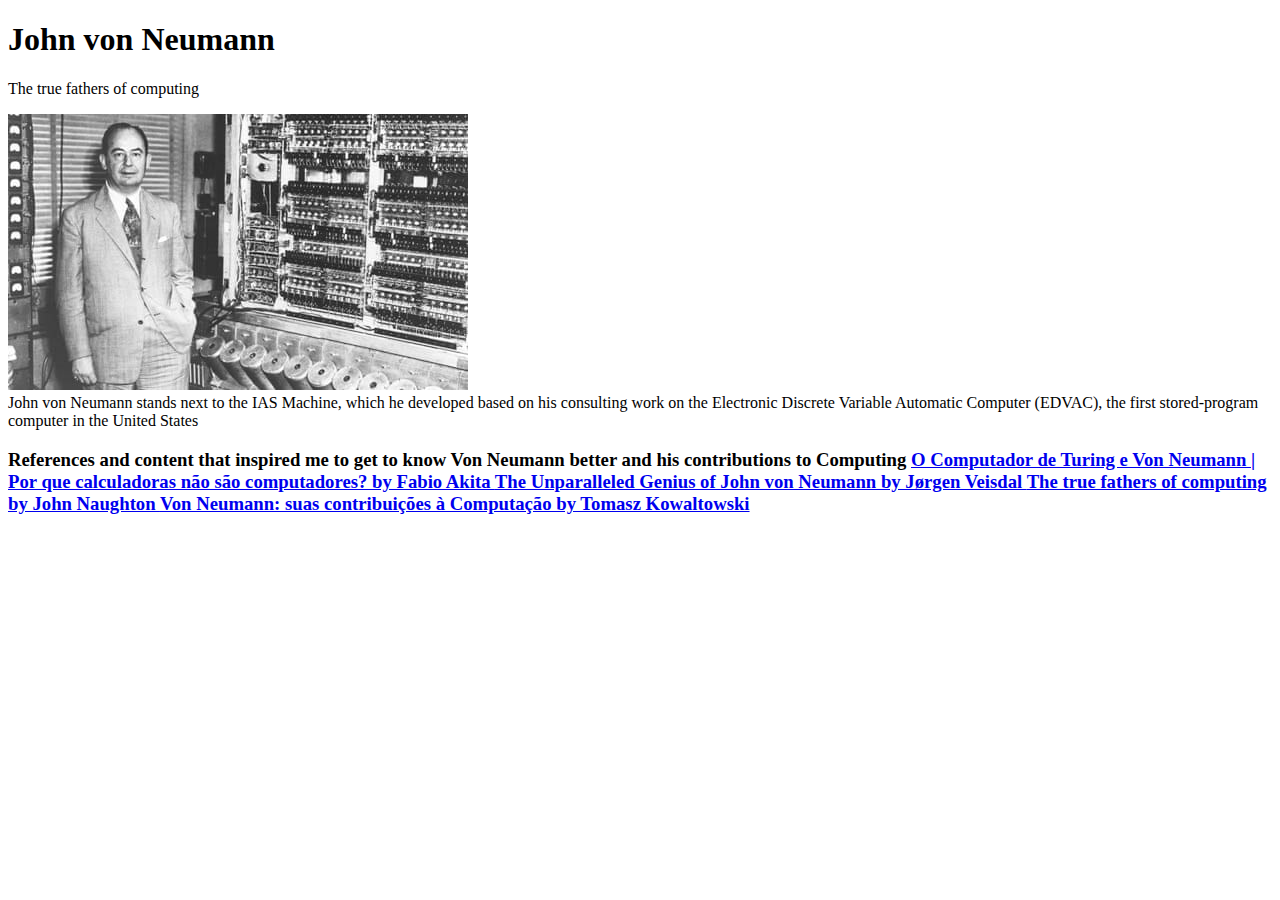
<file: Responsive Web Design Projects/index.html>
<!DOCTYPE html>
<html lang="en">
<head>
    <meta charset="UTF-8">
    <meta http-equiv="X-UA-Compatible" content="IE=edge">
    <meta name="viewport" content="width=device-width, initial-scale=1.0">
    <title>FCC: Tribute Page</title>
</head>
<body>
    <main id="main">
        <h1 id="title">John von Neumann</h1>
        <p>The true fathers of computing</p>
        <div id="img-div">
            <img id="image" src="../Responsive Web Design Projects/images/John-von-Neumann.jpg" alt="">
            <figcaption id="img-caption" >
                John von Neumann stands next to the IAS Machine, 
                which he developed based on his consulting work on the 
                Electronic Discrete Variable Automatic Computer (EDVAC), 
                the first stored-program computer in the United States
            </figcaption>
            <section id="tribute-info">
                <ul></ul>
            </section>
        </div>
        <h3>
            References and content that inspired me to get to know Von Neumann better and his contributions to Computing
            <a id="tribute-link" href="https://www.youtube.com/watch?v=G4MvFT8TGII" target="_blank">
                O Computador de Turing e Von Neumann | Por que calculadoras não são computadores? by Fabio Akita
            </a>
            <a id="tribute-link" href="https://www.cantorsparadise.com/the-unparalleled-genius-of-john-von-neumann-791bb9f42a2d" target="_blank">
                The Unparalleled Genius of John von Neumann by Jørgen Veisdal
            </a>
            <a id="tribute-link" href="https://www.theguardian.com/technology/2012/feb/26/first-computers-john-von-neumann" target="_blank">
                The true fathers of computing by John Naughton
            </a>
            <a id="tribute-link" href="https://videogamehistorian.wordpress.com/tag/edvac/" target="_blank">
                Von Neumann: suas contribuições à Computação by Tomasz Kowaltowski
            </a>
            <a id="tribute-link" href="http://www.scielo.br/scielo.php?script=sci_arttext&pid=S0103-40141996000100022" target="_blank">
                
            </a>
        </h3>
    </main>
</body>
</html>
</file>
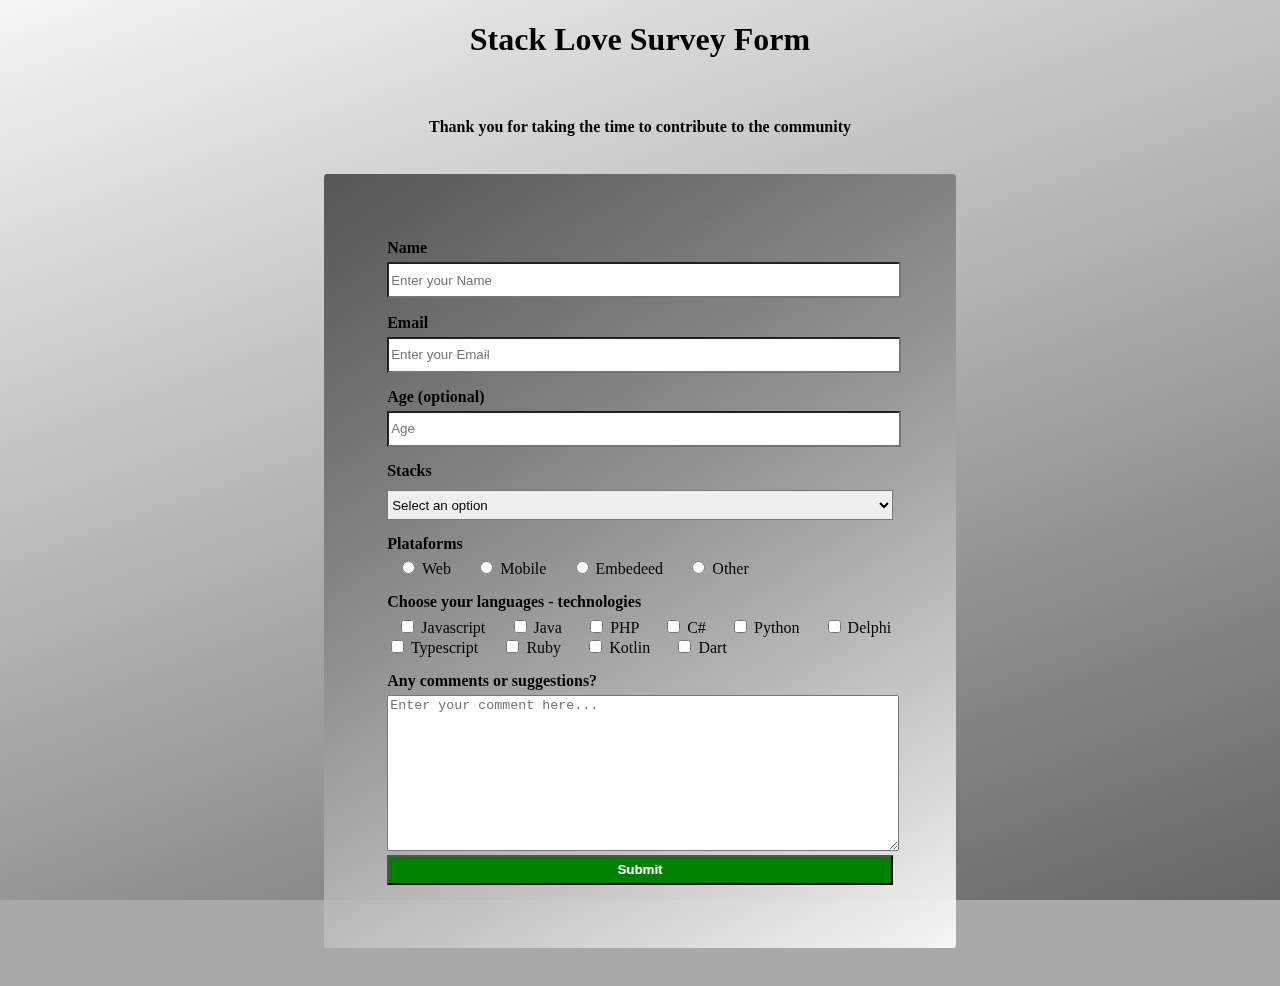
<file: Responsive Web Design Projects/Build a Survey Form/index.html>
<!DOCTYPE html>
<html lang="en">
    <head>
        <meta charset="UTF-8">
        <meta http-equiv="X-UA-Compatible" content="IE=edge">
        <meta name="viewport" content="width=device-width, initial-scale=1.0">
        <title>Stack Love</title>
        <link rel="stylesheet" href="./style.css">
    </head>
    <body>
        <main id="main">
            <header id="header">
                <h1 id="title">Stack Love Survey Form</h1>
                <p id="description">Thank you for taking the time to contribute to the community</p>
            </header>
            <div>
                <form id="survey-form" action="http://localhost:3000/">
                    <div class="label-control">
                        <label for="name" id="name-label">Name</label>
                        <input type="text" name="name" id="name" placeholder="Enter your Name" class="form-control" required>
                    </div>
                    <div class="label-control">
                        <label for="email" id="email-label">Email</label>
                        <input type="email" name="email" id="email" placeholder="Enter your Email" class="form-control" required>
                    </div>
                    <div class="label-control">
                        <label for="number" id="number-label">Age (optional)</label>
                        <input type="number" id="number" min="10" max="99" placeholder="Age" class="form-control">
                    </div>
                    <div>
                        <p>Stacks</p>
                        <select name="select" id="dropdown" class="form-control">
                            <option disable selected value>Select an option</option>
                            <option value="Web">Front-End</option>
                            <option value="Mobile">Back-End</option>
                            <option value="Desktop">Full Stack</option>
                            <option value="DevOps">DevOps</option>
                            <option value="Others">Other</option>
                        </select>
                    </div>
                    <div class="label-radio-control">
                        <p>Plataforms</p>
                        <label>
                            <input name="plataform" type="radio" value="Web">
                            Web
                        </label>
                        <label>
                            <input name="plataform" type="radio" value="Mobile">
                            Mobile
                        </label>
                        <label>
                            <input name="plataform" type="radio" value="Embedeed">
                            Embedeed
                        </label>
                        <label>
                            <input name="plataform" type="radio" value="Other">
                            Other
                        </label>
                        <p>Choose your languages - technologies</p>
                        <label for="">
                            <input type="checkbox" name="technology" value="Javascript">
                            Javascript
                        </label>
                        <label for="">
                            <input type="checkbox" name="technology" value="Java">
                            Java
                        </label>
                        <label for="">
                            <input type="checkbox" name="technology" value="PHP">
                            PHP
                        </label>
                        <label for="">
                            <input type="checkbox" name="technology" value="C#">
                            C#
                        </label>
                        <label for="">
                            <input type="checkbox" name="technology" value="Python">
                            Python
                        </label>
                        <label for="">
                            <input type="checkbox" name="technology" value="Delphi">
                            Delphi
                        </label>
                        <label for="">
                            <input type="checkbox" name="technology" value="Typescript">
                            Typescript
                        </label>
                        <label for="">
                            <input type="checkbox" name="technology" value="Ruby">
                            Ruby
                        </label>
                        <label for="">
                            <input type="checkbox" name="technology" value="Kotlin">
                            Kotlin
                        </label>
                        <label for="">
                            <input type="checkbox" name="technology" value="Dart">
                            Dart
                        </label>
                    </div>
                    <div>
                        <p>Any comments or suggestions?</p>
                        <textarea name="comment" id="comments" cols="30" rows="10" placeholder="Enter your comment here..."></textarea>
                    </div>
                    <div>
                        <button type="submit" id="submit">Submit</button>
                    </div>
                </form>
            </div>
            <script src="https://cdn.freecodecamp.org/testable-projects-fcc/v1/bundle.js"></script>
        </main>
    </body>
    </html>
</file>
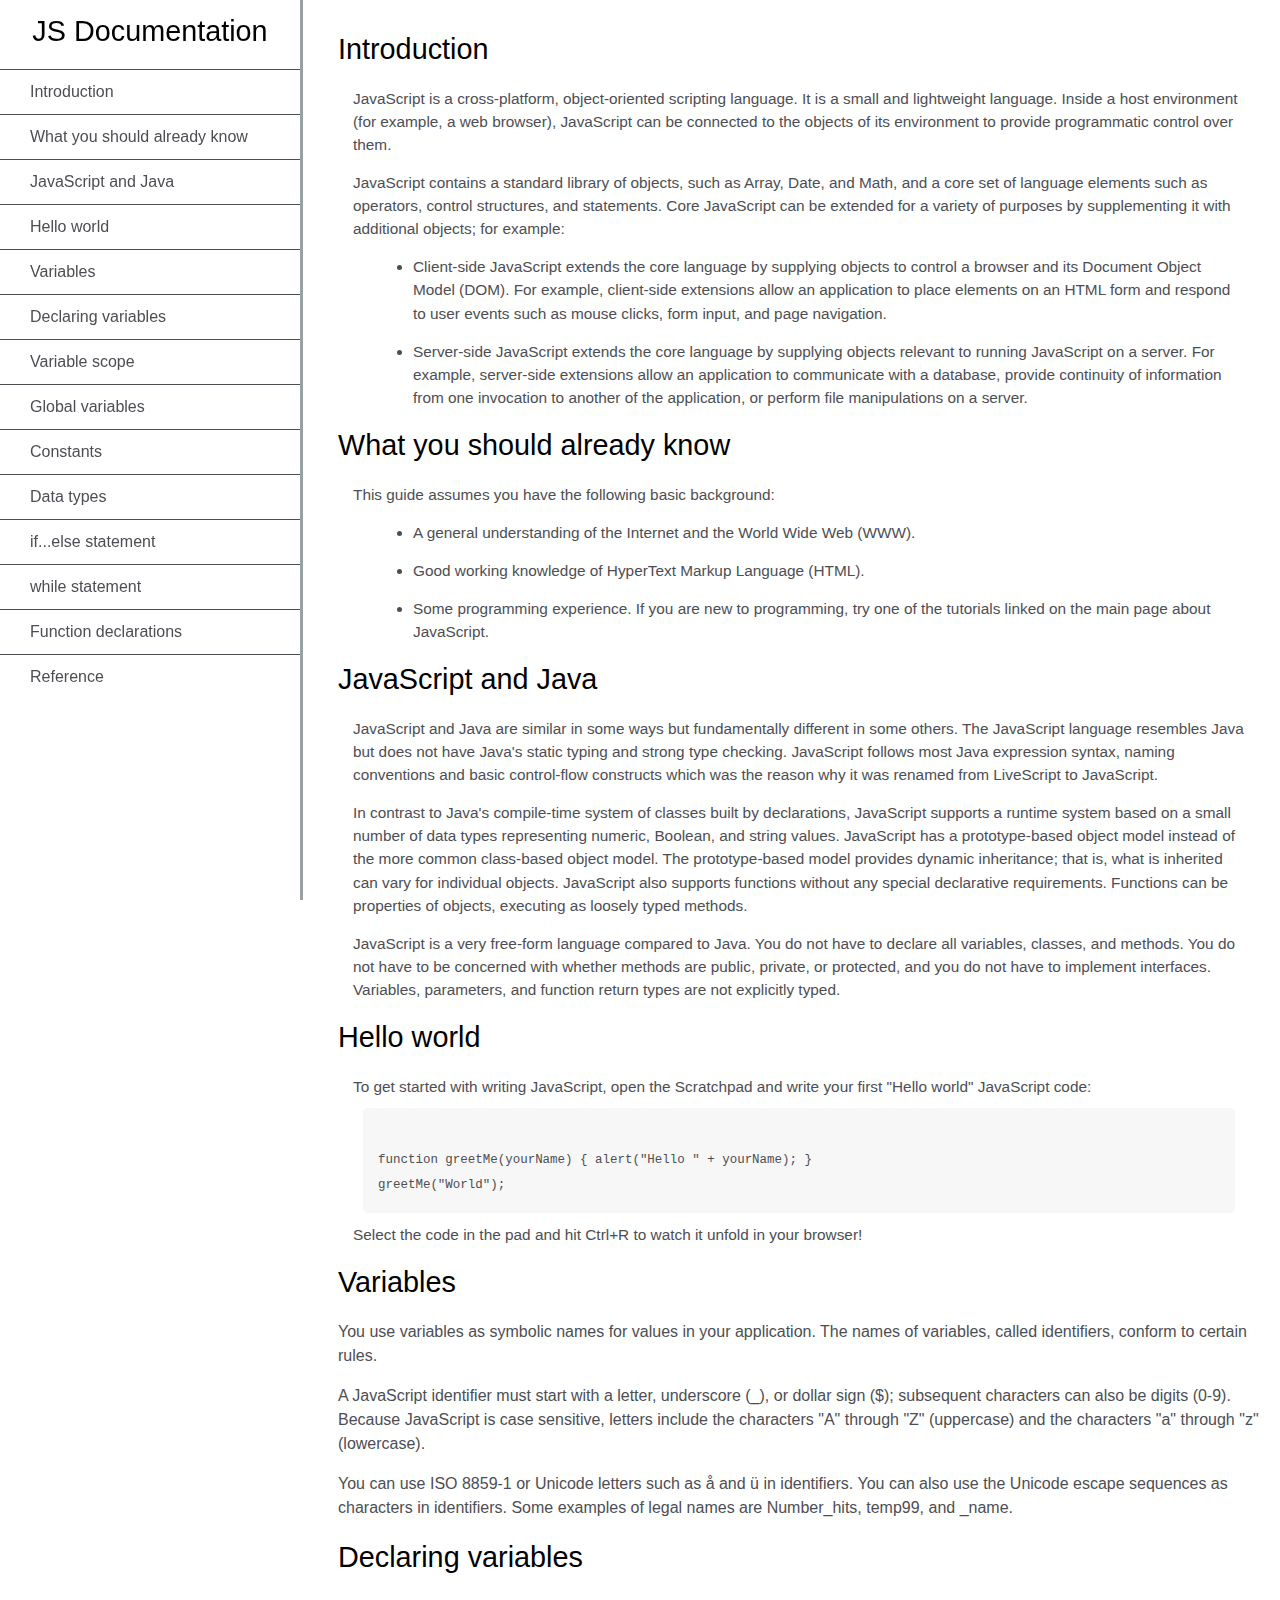
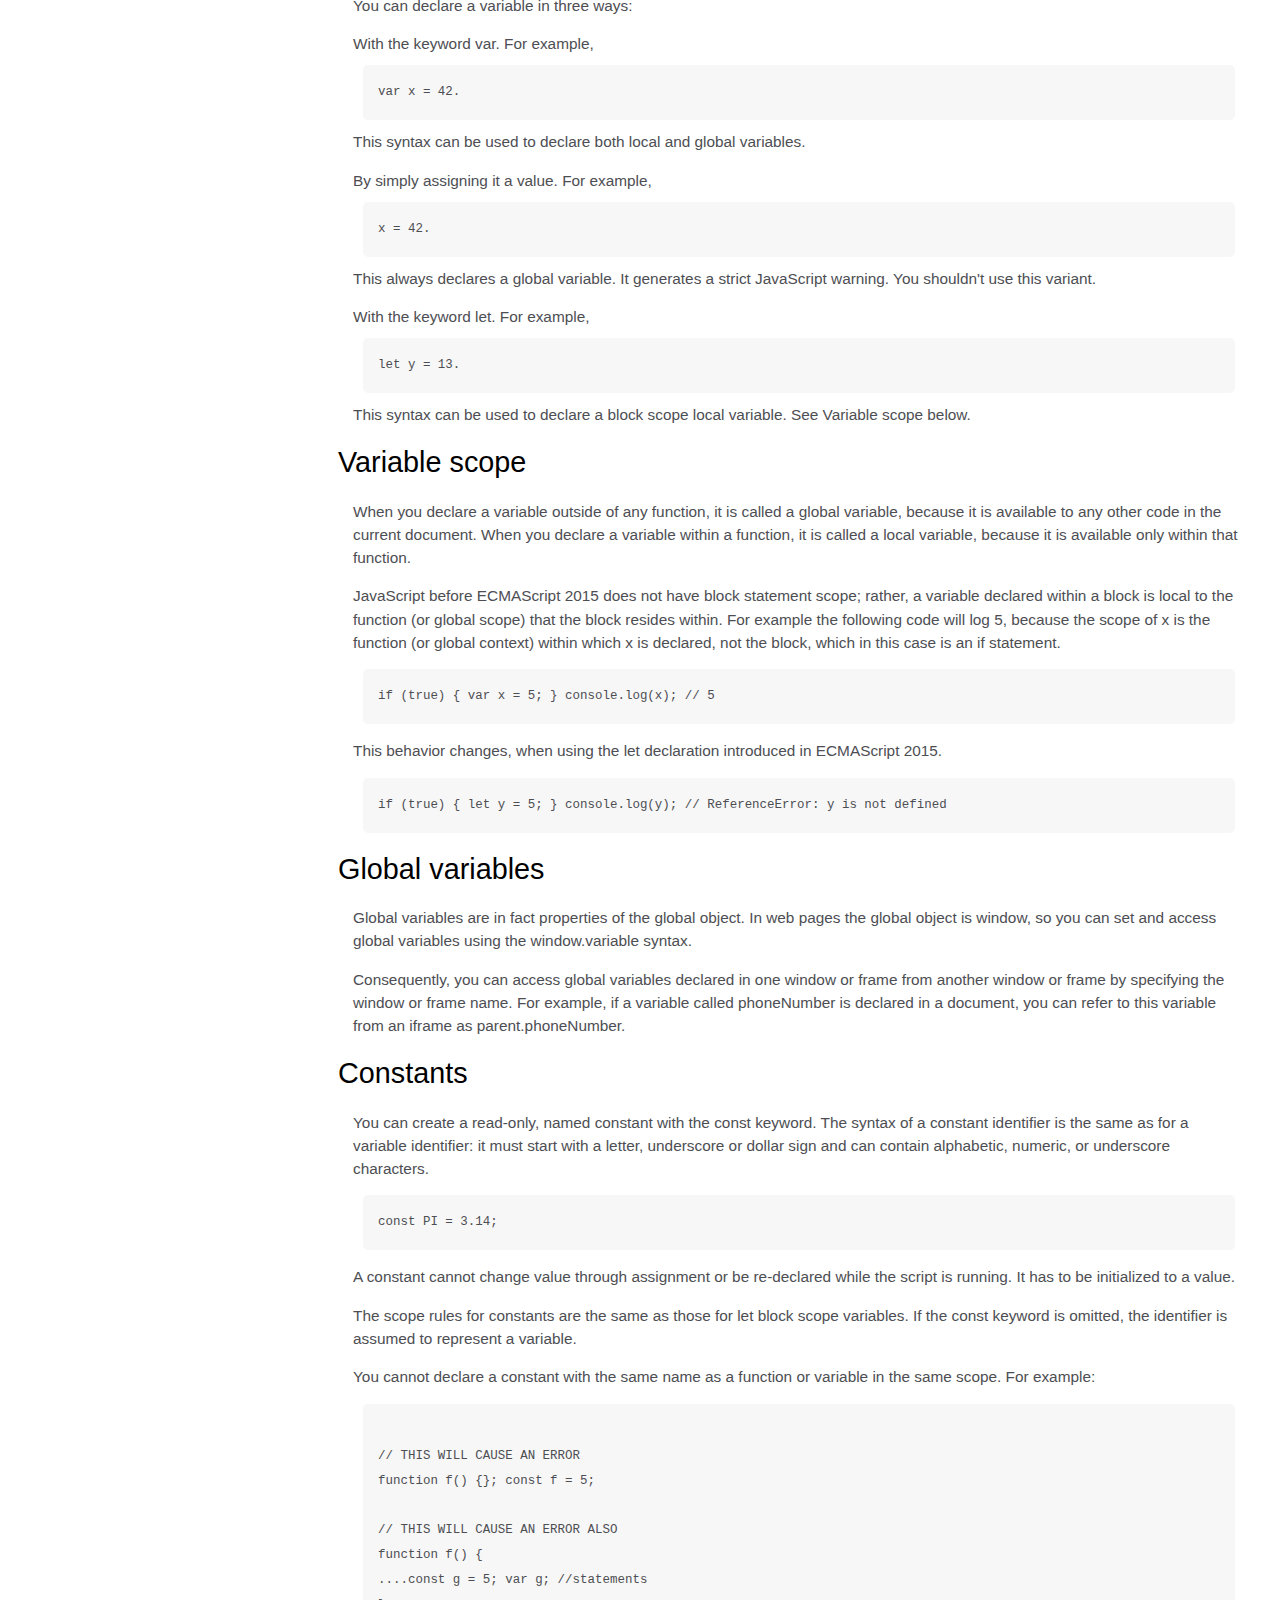
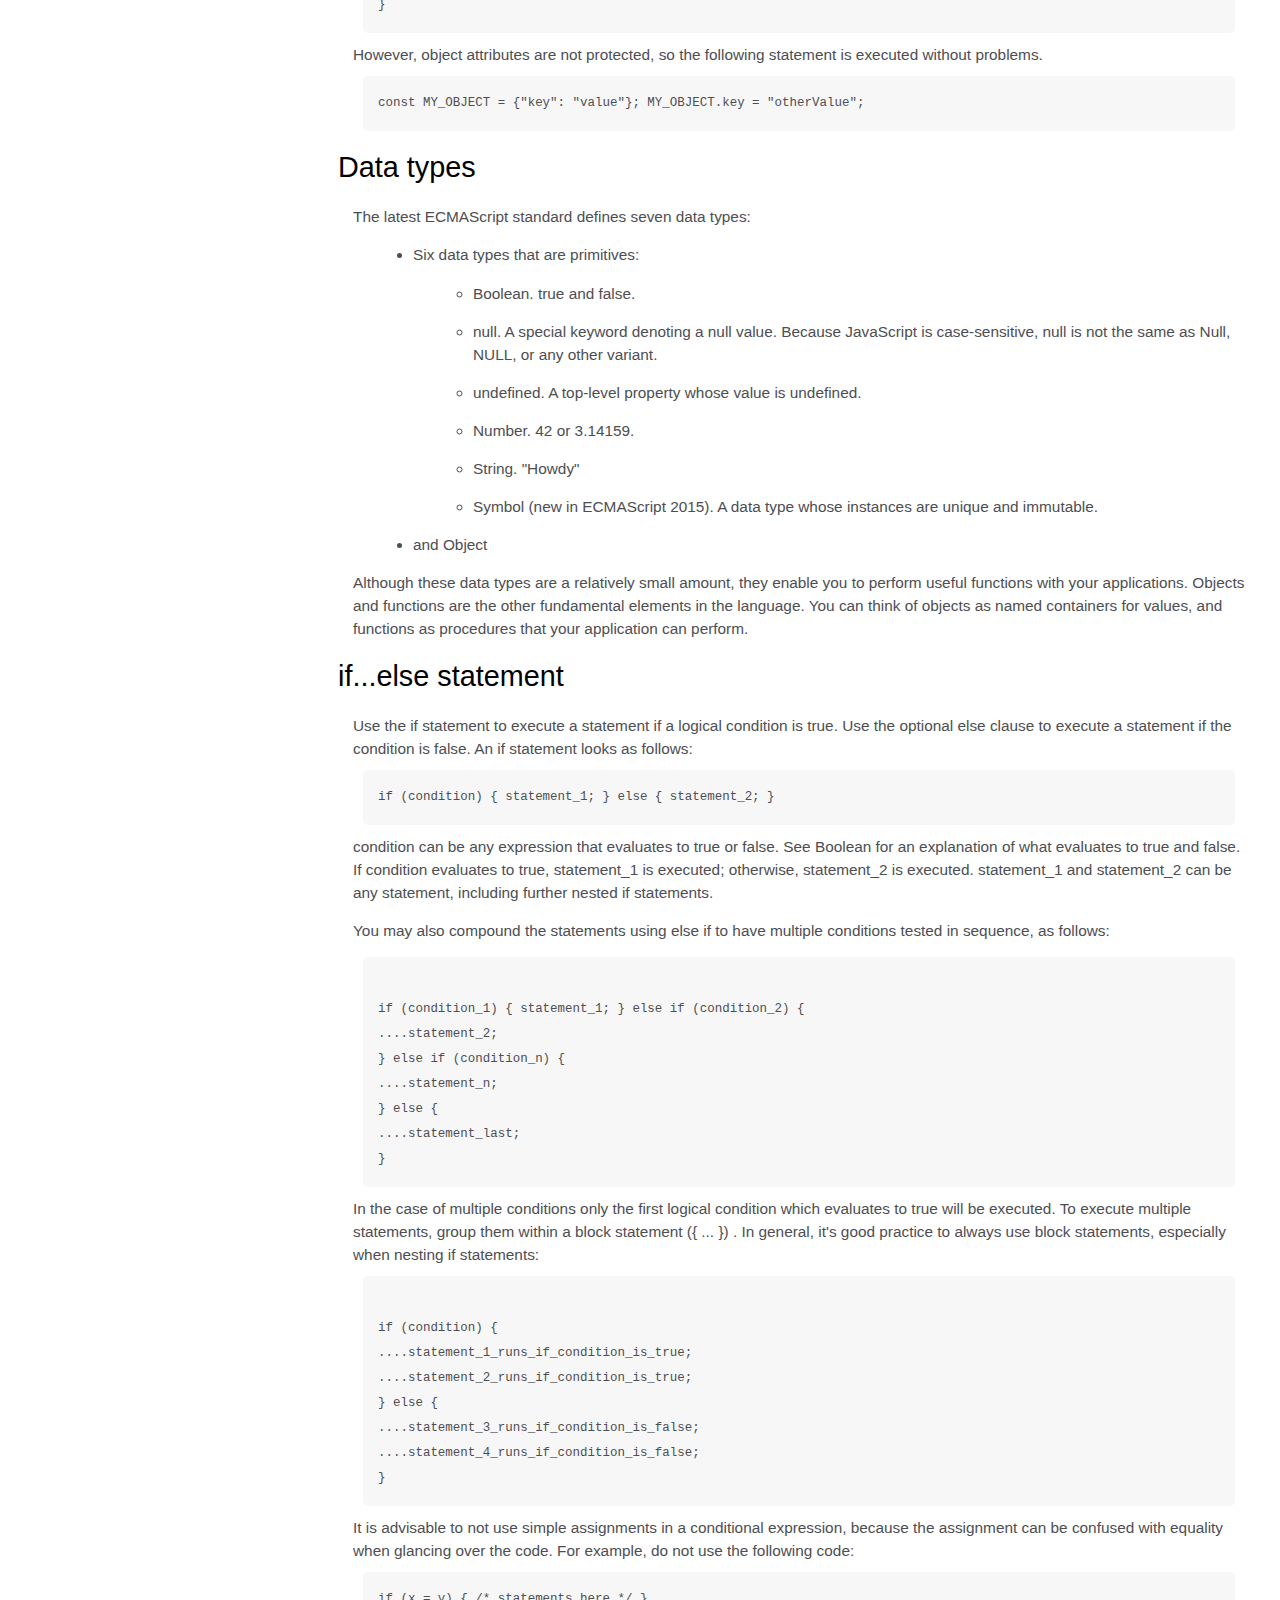
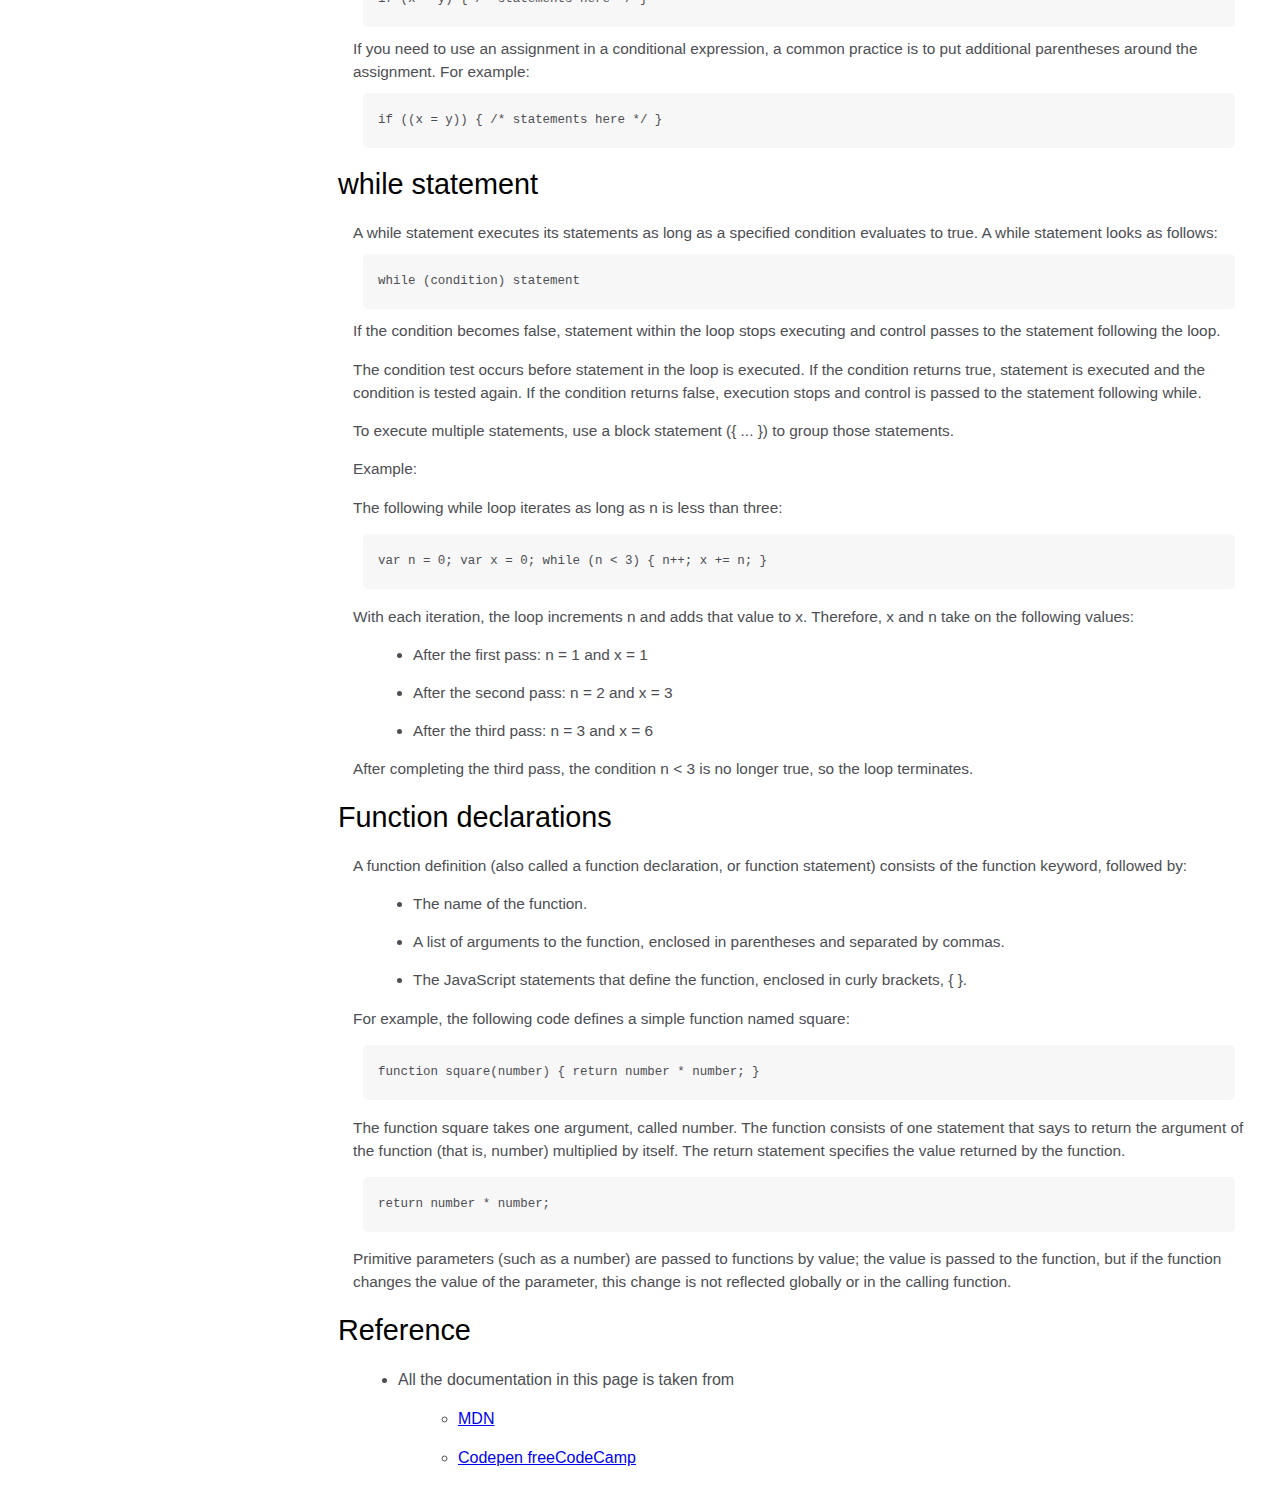
<file: Responsive Web Design Projects/Build a Technical Documentation Page/index.html>
<!DOCTYPE html>
<html lang="en">
<head>
    <meta charset="UTF-8">
    <meta http-equiv="X-UA-Compatible" content="IE=edge">
    <meta name="viewport" content="width=device-width, initial-scale=1.0">
    <link rel="stylesheet" href="./style.css">
    <title>JS Documentation</title>
</head>
<body>
    <nav id="navbar">
        <header>JS Documentation</header>
        <ul>
            <li>
                <a class="nav-link" href="#Introduction">Introduction</a>
            </li>
            <li>
                <a class="nav-link" href="#What_you_should_already_know">What you should already know</a>
            </li>
            <li>
                <a class="nav-link" href="#JavaScript_and_Java">JavaScript and Java</a>
            </li>
            <li>
                <a class="nav-link" href="#Hello_world">Hello world</a>
            </li>
            <li>
                <a class="nav-link" href="#Variables">Variables</a>
            </li>
            <li>
                <a class="nav-link" href="#Declaring_variables">Declaring variables</a>
            </li>
            <li>
                <a class="nav-link" href="#Variable_scope">Variable scope</a>
            </li>
            <li>
                <a class="nav-link" href="#Global_variables">Global variables</a>
            </li>
            <li>
                <a class="nav-link" href="#Constants">Constants</a>
            </li>
            <li>
                <a class="nav-link" href="#Data_types">Data types</a>
            </li>
            <li>
                <a class="nav-link" href="#if...else_statement">if...else statement</a>
            </li>
            <li>
                <a class="nav-link" href="#while_statement">while statement</a>
            </li>
            <li>
                <a class="nav-link" href="#Function_declarations">Function declarations</a>
            </li>
            <li>
                <a class="nav-link" href="#Reference">Reference</a>
            </li>
        </ul>
    </nav>
    <main id="main-doc">
        <section class="main-section" id="Introduction">
            <header>Introduction</header>
            <article>
                <p>
                    JavaScript is a cross-platform, object-oriented scripting language. It
                    is a small and lightweight language. Inside a host environment (for
                    example, a web browser), JavaScript can be connected to the objects of
                    its environment to provide programmatic control over them.
                  </p>
                <p>
                    JavaScript contains a standard library of objects, such as Array, Date,
                    and Math, and a core set of language elements such as operators, control
                    structures, and statements. Core JavaScript can be extended for a
                    variety of purposes by supplementing it with additional objects; for
                    example:
                  </p>
                <ul>
                    <li>
                        Client-side JavaScript extends the core language by supplying objects
                        to control a browser and its Document Object Model (DOM). For example,
                        client-side extensions allow an application to place elements on an
                        HTML form and respond to user events such as mouse clicks, form input,
                        and page navigation.
                      </li>
                      <li>
                        Server-side JavaScript extends the core language by supplying objects
                        relevant to running JavaScript on a server. For example, server-side
                        extensions allow an application to communicate with a database,
                        provide continuity of information from one invocation to another of
                        the application, or perform file manipulations on a server.
                      </li>
                </ul>
            </article>
        </section>
        <section class="main-section" id="What_you_should_already_know">
            <header>What you should already know</header>
            <article>
                <p>This guide assumes you have the following basic background:</p>
                <ul>
                    <li>
                        A general understanding of the Internet and the World Wide Web (WWW).
                      </li>
                    <li>Good working knowledge of HyperText Markup Language (HTML).</li>
                    <li>
                        Some programming experience. If you are new to programming, try one of
                        the tutorials linked on the main page about JavaScript.
                      </li>
                </ul>
            </article>
        </section>
        <section class="main-section" id="JavaScript_and_Java">
            <header>JavaScript and Java</header>
            <article>
                <p>
                    JavaScript and Java are similar in some ways but fundamentally different
                    in some others. The JavaScript language resembles Java but does not have
                    Java's static typing and strong type checking. JavaScript follows most
                    Java expression syntax, naming conventions and basic control-flow
                    constructs which was the reason why it was renamed from LiveScript to
                    JavaScript.
                </p>
                <p>
                    In contrast to Java's compile-time system of classes built by
                    declarations, JavaScript supports a runtime system based on a small
                    number of data types representing numeric, Boolean, and string values.
                    JavaScript has a prototype-based object model instead of the more common
                    class-based object model. The prototype-based model provides dynamic
                    inheritance; that is, what is inherited can vary for individual objects.
                    JavaScript also supports functions without any special declarative
                    requirements. Functions can be properties of objects, executing as
                    loosely typed methods.
                  </p>
                <p>
                    JavaScript is a very free-form language compared to Java. You do not
                    have to declare all variables, classes, and methods. You do not have to
                    be concerned with whether methods are public, private, or protected, and
                    you do not have to implement interfaces. Variables, parameters, and
                    function return types are not explicitly typed.
                </p>
            </article>
        </section>
        <section class="main-section" id="Hello_world">
            <header>Hello world</header>
            <article>
                To get started with writing JavaScript, open the Scratchpad and write your
                first "Hello world" JavaScript code:
                <code>
                    function greetMe(yourName) { alert("Hello " + yourName); }
                    greetMe("World");
                </code>
                Select the code in the pad and hit Ctrl+R to watch it unfold in your
                browser!
            </article>
        </section>
        <section class="main-section" id="Variables">
            <header>Variables</header>
            <p>
                You use variables as symbolic names for values in your application. The
                names of variables, called identifiers, conform to certain rules.
            </p>
            <p>
                A JavaScript identifier must start with a letter, underscore (_), or
                dollar sign ($); subsequent characters can also be digits (0-9). Because
                JavaScript is case sensitive, letters include the characters "A" through
                "Z" (uppercase) and the characters "a" through "z" (lowercase).
              </p>
            <p>
                You can use ISO 8859-1 or Unicode letters such as å and ü in identifiers.
                You can also use the Unicode escape sequences as characters in
                identifiers. Some examples of legal names are Number_hits, temp99, and
                _name.
              </p>
        </section>
        <section class="main-section" id="Declaring_variables">
            <header>Declaring variables</header>
            <article>
                You can declare a variable in three ways:
                <p>
                    With the keyword var. For example,
                    <code>var x = 42.</code>
                    This syntax
                    can be used to declare both local and global variables.            
                </p>
                <p>
                    By simply assigning it a value. For example, 
                    <code>x = 42.</code>
                    This
                    always declares a global variable. It generates a strict JavaScript
                    warning. You shouldn't use this variant.            
                </p>
                <p>
                    With the keyword let. For example,
                    <code> let y = 13.</code>
                    This syntax
                    can be used to declare a block scope local variable. See Variable scope
                    below.            
                </p>
            </article>
        </section>
        <section class="main-section" id="Variable_scope">
            <header>Variable scope</header>
            <article>
                <p>
                    When you declare a variable outside of any function, it is called a
                    global variable, because it is available to any other code in the
                    current document. When you declare a variable within a function, it is
                    called a local variable, because it is available only within that
                    function.
                </p>
                <p>
                    JavaScript before ECMAScript 2015 does not have block statement scope;
                    rather, a variable declared within a block is local to the function (or
                    global scope) that the block resides within. For example the following
                    code will log 5, because the scope of x is the function (or global
                    context) within which x is declared, not the block, which in this case
                    is an if statement.
                </p>
                <code>if (true) { var x = 5; } console.log(x); // 5</code>
                <p>
                    This behavior changes, when using the let declaration introduced in
                    ECMAScript 2015.
                </p>
                <code>if (true) { let y = 5; } console.log(y); // ReferenceError: y is not defined
                </code>
            </article>
        </section>
        <section class="main-section" id="Global_variables">
            <header>Global variables</header>
            <article>
                <p>
                    Global variables are in fact properties of the global object. In web
                    pages the global object is window, so you can set and access global
                    variables using the window.variable syntax.
                </p>
                <p>
                    Consequently, you can access global variables declared in one window or
                    frame from another window or frame by specifying the window or frame
                    name. For example, if a variable called phoneNumber is declared in a
                    document, you can refer to this variable from an iframe as
                    parent.phoneNumber.
                </p>
            </article>
        </section>
        <section class="main-section" id="Constants">
            <header>Constants</header>
            <article>
                <p>
                    You can create a read-only, named constant with the const keyword. The
                    syntax of a constant identifier is the same as for a variable
                    identifier: it must start with a letter, underscore or dollar sign and
                    can contain alphabetic, numeric, or underscore characters.
                </p>
                <code>const PI = 3.14;</code>
                <p>
                    A constant cannot change value through assignment or be re-declared
                    while the script is running. It has to be initialized to a value.
                </p>
                <p>
                    The scope rules for constants are the same as those for let block scope
                    variables. If the const keyword is omitted, the identifier is assumed to
                    represent a variable.
                </p>
                <p>
                    You cannot declare a constant with the same name as a function or
                    variable in the same scope. For example:
                </p>
                <code>
                    // THIS WILL CAUSE AN ERROR 
                    function f() {}; const f = 5; 

                    // THIS WILL CAUSE AN ERROR ALSO 
                    function f() { 
                    ....const g = 5; var g; //statements
                    }
                </code>
                However, object attributes are not protected, so the following statement
                is executed without problems.
                <code>const MY_OBJECT = {"key": "value"}; MY_OBJECT.key = "otherValue";</code>
            </article>
        </section>
        <section class="main-section" id="Data_types">
            <header>Data types</header>
            <article>
                <p>The latest ECMAScript standard defines seven data types:</p>
                <ul>
                    <li>
                        <p>Six data types that are primitives:</p>
                        <ul>
                            <li>Boolean. true and false.</li>
                            <li>
                                null. A special keyword denoting a null value. Because JavaScript
                                is case-sensitive, null is not the same as Null, NULL, or any
                                other variant.
                            </li>
                            <li>undefined. A top-level property whose value is undefined.</li>
                            <li>Number. 42 or 3.14159.</li>
                            <li>String. "Howdy"</li>
                            <li>
                                Symbol (new in ECMAScript 2015). A data type whose instances are
                                unique and immutable.
                            </li>
                        </ul>
                    </li>
                    <li>and Object</li>
                </ul>
                Although these data types are a relatively small amount, they enable you
                to perform useful functions with your applications. Objects and functions
                are the other fundamental elements in the language. You can think of
                objects as named containers for values, and functions as procedures that
                your application can perform.
            </article>
        </section>
        <section class="main-section" id="if...else_statement">
            <header>if...else statement</header>
            <article>
                Use the if statement to execute a statement if a logical condition is
                true. Use the optional else clause to execute a statement if the condition
                is false. An if statement looks as follows:
                <code>if (condition) { statement_1; } else { statement_2; }</code>
                condition can be any expression that evaluates to true or false. See
                Boolean for an explanation of what evaluates to true and false. If
                condition evaluates to true, statement_1 is executed; otherwise,
                statement_2 is executed. statement_1 and statement_2 can be any statement,
                including further nested if statements.
                <p>
                    You may also compound the statements using else if to have multiple
                    conditions tested in sequence, as follows:
                </p>
                <code>
                    if (condition_1) { statement_1; } else if (condition_2) { 
                    ....statement_2;
                    } else if (condition_n) {
                        ....statement_n; 
                    } else { 
                    ....statement_last; 
                    }
                </code>
                In the case of multiple conditions only the first logical condition which
                evaluates to true will be executed. To execute multiple statements, group
                them within a block statement ({ ... }) . In general, it's good practice
                to always use block statements, especially when nesting if statements:
                <code>
                    if (condition) { 
                    ....statement_1_runs_if_condition_is_true;
                    ....statement_2_runs_if_condition_is_true; 
                    } else {
                    ....statement_3_runs_if_condition_is_false;
                    ....statement_4_runs_if_condition_is_false; 
                    }
                </code>
                It is advisable to not use simple assignments in a conditional expression,
                because the assignment can be confused with equality when glancing over
                the code. For example, do not use the following code:
                <code>if (x = y) { /* statements here */ }</code>
                If you need to use an
                assignment in a conditional expression, a common practice is to put
                additional parentheses around the assignment. For example:
                <code>if ((x = y)) { /* statements here */ }</code>          
            </article>
        </section>
        <section class="main-section" id="while_statement">
            <header>while statement</header>
            <article>
                A while statement executes its statements as long as a specified condition
                evaluates to true. A while statement looks as follows:
                <code>while (condition) statement</code>
                If the condition becomes false,
                statement within the loop stops executing and control passes to the
                statement following the loop.          
                <p>
                    The condition test occurs before statement in the loop is executed. If
                    the condition returns true, statement is executed and the condition is
                    tested again. If the condition returns false, execution stops and
                    control is passed to the statement following while.
                </p>
                <p>
                    To execute multiple statements, use a block statement ({ ... }) to group
                    those statements.
                </p>
                Example:
                <p>
                    The following while loop iterates as long as n is less than three:
                </p>
                <code>var n = 0; var x = 0; while (n < 3) { n++; x += n; }</code>
                <p>
                    With each iteration, the loop increments n and adds that value to x.
                    Therefore, x and n take on the following values:
                </p>
                <ul>
                    <li>After the first pass: n = 1 and x = 1</li>
                    <li>After the second pass: n = 2 and x = 3</li>
                    <li>After the third pass: n = 3 and x = 6</li>
                </ul>
                <p>
                    After completing the third pass, the condition n &lt; 3 is no longer
                    true, so the loop terminates.
                </p>
            </article>
        </section>
        <section class="main-section" id="Function_declarations">
            <header>Function declarations</header>
            <article>
                A function definition (also called a function declaration, or function
                statement) consists of the function keyword, followed by:
                <ul>
                    <li>The name of the function.</li>
                    <li>
                        A list of arguments to the function, enclosed in parentheses and
                        separated by commas.
                    </li>
                    <li>
                        The JavaScript statements that define the function, enclosed in curly
                        brackets, { }.
                    </li>
                </ul>
                <p>
                    For example, the following code defines a simple function named square:
                </p>
                <code>function square(number) { return number * number; }</code>
                <p>
                    The function square takes one argument, called number. The function
                    consists of one statement that says to return the argument of the
                    function (that is, number) multiplied by itself. The return statement
                    specifies the value returned by the function.
                </p>
                <code>return number * number;</code>
                <p>
                    Primitive parameters (such as a number) are passed to functions by
                    value; the value is passed to the function, but if the function changes
                    the value of the parameter, this change is not reflected globally or in
                    the calling function.
                </p>
            </article>
        </section>
        <section class="main-section" id="Reference">
            <header>Reference</header>
            <ul>
                <li>
                    All the documentation in this page is taken from
                    <ul>
                        <li>
                            <a href="https://developer.mozilla.org/en-US/docs/Web/JavaScript/Guide" target="_blank">MDN</a>
                        </li>
                        <li>
                            <a href="https://codepen.io/freeCodeCamp/full/NdrKKL" target="_blank">Codepen freeCodeCamp</a>
                        </li>
                    </ul>
                </li>
            </ul>
        </section>
    </main>
</body>
<script src="https://cdn.freecodecamp.org/testable-projects-fcc/v1/bundle.js"></script>
</html>
</file>
<file: Responsive Web Design Projects/Build a Survey Form/style.css>
body {
    background-color: darkgray;
}
body::before {
    content: '';
    position: fixed;
    top: 0;
    left: 0;
    height: 100%;
    width: 100%;
    z-index: -1;
    background-image: linear-gradient(340deg, rgba(0, 0, 0, 0.4), whitesmoke ), url(https://i.imgur.com/IBkjM2N.jpg);
    background-size: cover;
    background-repeat: no-repeat;
}

#main {

}

p {
    font-weight: bold;
    margin: 0;
    margin-bottom: 1%;
    padding-top: 3%;
}

#header {
    text-align: center;
}

#title {

}

#description {

}


#survey-form {
    background: linear-gradient(150deg, rgba(0, 0, 0, 0.6), whitesmoke );
    position: relative;
    margin-top: 3%;
    margin-bottom: 3%;
    padding: 4% 5% 5% 5%;
    width: 40%;
    left: 25%;
    border-radius: 0.5%;
}

.label-control {
    margin-top: 3%;
}

.label-control label {
    font-weight: bold;
}

.label-radio-control label {
    padding: 0% 2% 0% 2%;
}

#dropdown {
    
}

.form-control {
    width: 100%;
    height: 30px;
    border-radius: 1%;
    margin-top: 1%;
}

#comments {
    min-height: 120px;
    width: 100%;
}

#submit {
    width: 100%;
    height: 30px;
    background-color: green;
    color: white;
    font-weight: bold;
}

#submit:hover {
    background-color: yellowgreen;
}
</file>
<file: Responsive Web Design Projects/Build a Technical Documentation Page/style.css>
html,
body {
  min-width: 290px;
  color: #4d4e53;
  background-color: #ffffff;
  font-family: 'Open Sans', Arial, sans-serif;
  line-height: 1.5;
}

#navbar {
  position: fixed;
  min-width: 290px;
  top: 0px;
  left: 0px;
  width: 300px;
  height: 100%;
  border-right: solid;
  border-color: rgba(0, 22, 22, 0.4);
}

header {
  color: black;
  margin: 10px;
  text-align: center;
  font-size: 1.8em;
  font-weight: thin;
}

#main-doc header {
  text-align: left;
  margin: 0px;
}

#navbar ul {
  height: 88%;
  padding: 0;
  overflow-y: auto;
  overflow-x: hidden;
}

#navbar li {
  color: #4d4e53;
  border-top: 1px solid;
  list-style: none;
  position: relative;
  width: 100%;
}

#navbar a {
  display: block;
  padding: 10px 30px;
  color: #4d4e53;
  text-decoration: none;
  cursor: pointer;
}

#main-doc {
  position: absolute;
  margin-left: 310px;
  padding: 20px;
  margin-bottom: 110px;
}

section article {
  color: #4d4e53;
  margin: 15px;
  font-size: 0.96em;
}

section li {
  margin: 15px 0px 0px 20px;
}

code {
  display: block;
  text-align: left;
  white-space: pre-line;
  position: relative;
  word-break: normal;
  word-wrap: normal;
  line-height: 2;
  background-color: #f7f7f7;
  padding: 15px;
  margin: 10px;
  border-radius: 5px;
}

@media only screen and (max-width: 815px) {
  /* For mobile phones: */
  #navbar ul {
    border: 1px solid;
    height: 207px;
  }

  #navbar {
    background-color: white;
    position: absolute;
    top: 0;
    padding: 0;
    margin: 0;
    width: 100%;
    max-height: 275px;
    border: none;
    z-index: 1;
    border-bottom: 2px solid;
  }

  #main-doc {
    position: relative;
    margin-left: 0px;
    margin-top: 270px;
  }
}

@media only screen and (max-width: 400px) {
  #main-doc {
    margin-left: -10px;
  }

  code {
    margin-left: -20px;
    width: 100%;
    padding: 15px;
    padding-left: 10px;
    padding-right: 45px;
    min-width: 233px;
  }
}
</file>
